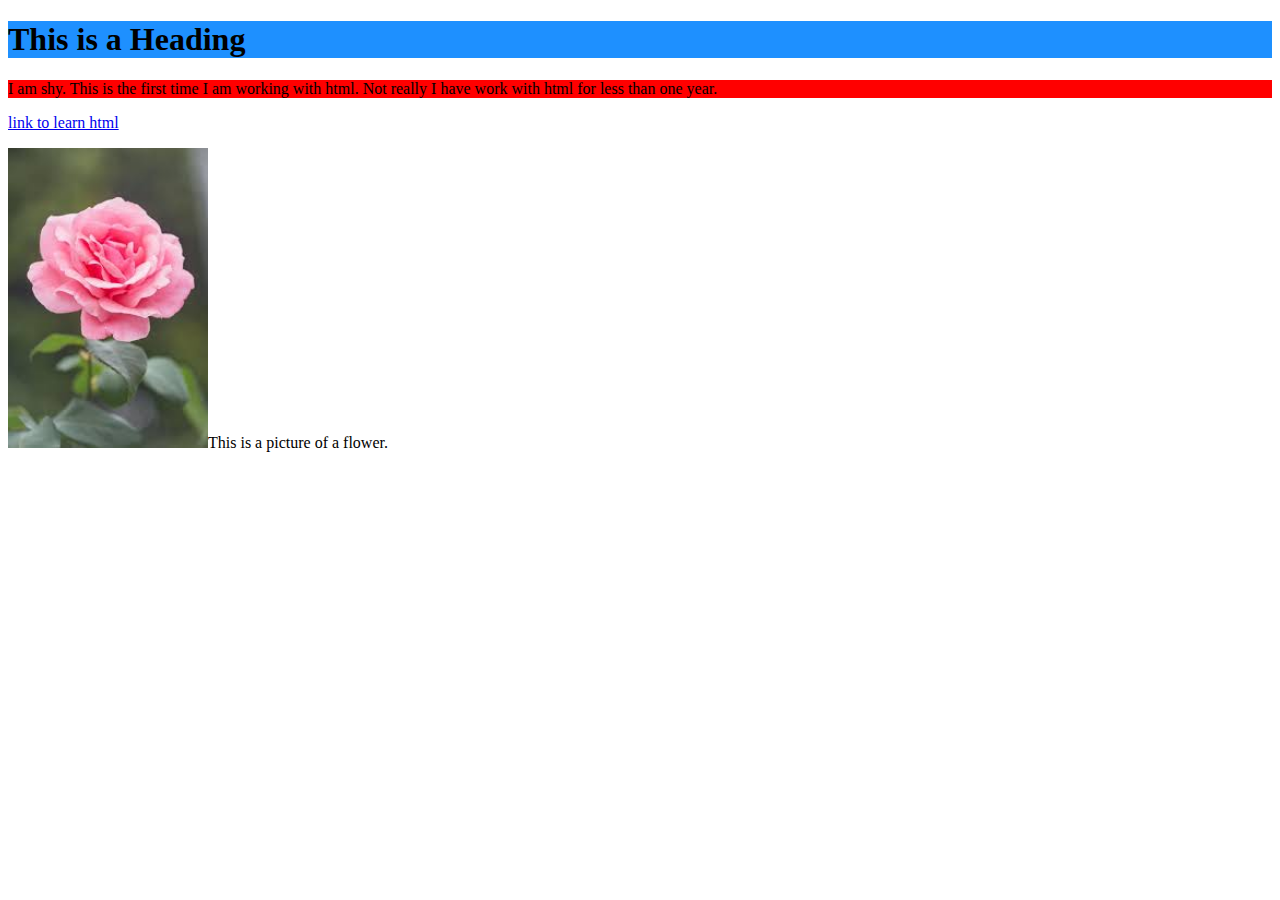
<file: index.html>
<!DOCTYPE html>
<html>
<head>
<title>Page Title</title>
</head>
<body>

<h1 style="background-color:DodgerBlue;">This is a Heading</h1>
<p style="background-color:red;">I am shy. This is the first time I am working with html. Not really I have work with html for less than one year.</p>

<a href="https://www.w3schools.com/html/html_links.asp">link to learn html</a>

<p><img src="[data-uri]" alt="flower" style="width:200px;height:300px;" >This is a picture of a flower.</p>

</body>
</html>
</file>
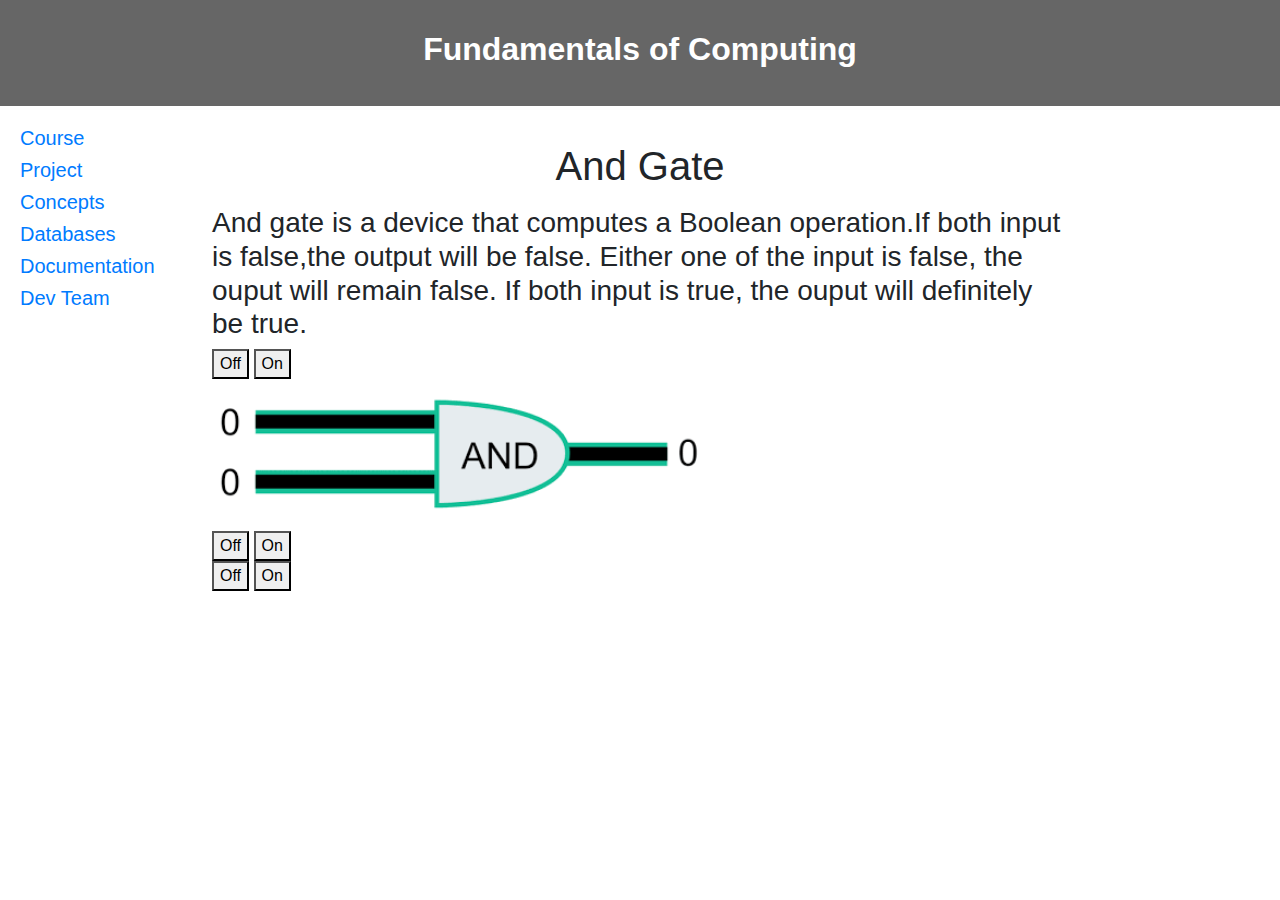
<file: and.html>
<!DOCTYPE html>
<html>
<head>
<title>FoC</title>
<link rel="stylesheet" type="text/css" href="style.css">
<link rel="stylesheet" href="https://maxcdn.bootstrapcdn.com/bootstrap/4.0.0/css/bootstrap.min.css" integrity="sha384-Gn5384xqQ1aoWXA+058RXPxPg6fy4IWvTNh0E263XmFcJlSAwiGgFAW/dAiS6JXm" crossorigin="anonymous">
<meta charset="utf-8">
<meta name="viewport" content="width=device-width, initial-scale=1">

</head>
<body>

<header>
  <h2><b>Fundamentals of Computing</b></h2>
   <title> Project</title>

</header>

<section>
  <nav>
    <ul>
      <li><h5><a href="index.html">Course</a></h5></li>
      <li><h5><a href="project.html">Project</a></h5></li>
      <li><h5><a href="concept.html">Concepts</a></h5></li>
      <li><h5><a href="database.html">Databases</a></h5></li>
      <li><h5><a href="documentation.html">Documentation</a></h5></li>
      <li><h5><a href="aboutme.html">Dev Team</a></h5></li>
 
 </ul>
  </nav>
  
  <article>
<p>

</p>
<h1><center>And Gate </center></h1>
<p></p>
<h3>And gate is a device that computes a Boolean operation.If both input is false,the output will be false.
Either one of the input is false, the ouput will remain false. If both input is true, the ouput will definitely be true.</h3>
<p>
<button onclick="document.getElementById('myImage').src='andgateoff.png'">Off</button>

<button onclick="document.getElementById('myImage').src='andgateon.png'">On</button>
</p>
<p>  
<img id="myImage" src="andgateoff.png" style="width:500px">
</p>
<button onclick="document.getElementById('myImage').src='01off.png'">Off</button>

<button onclick="document.getElementById('myImage').src='andgateon.png'">On</button>

<p> 
<button onclick="document.getElementById('myImage').src='10off.png'">Off</button>
<button onclick="document.getElementById('myImage').src='andgateon.png'">On</button>
</p>

</body>
</html>
</file>
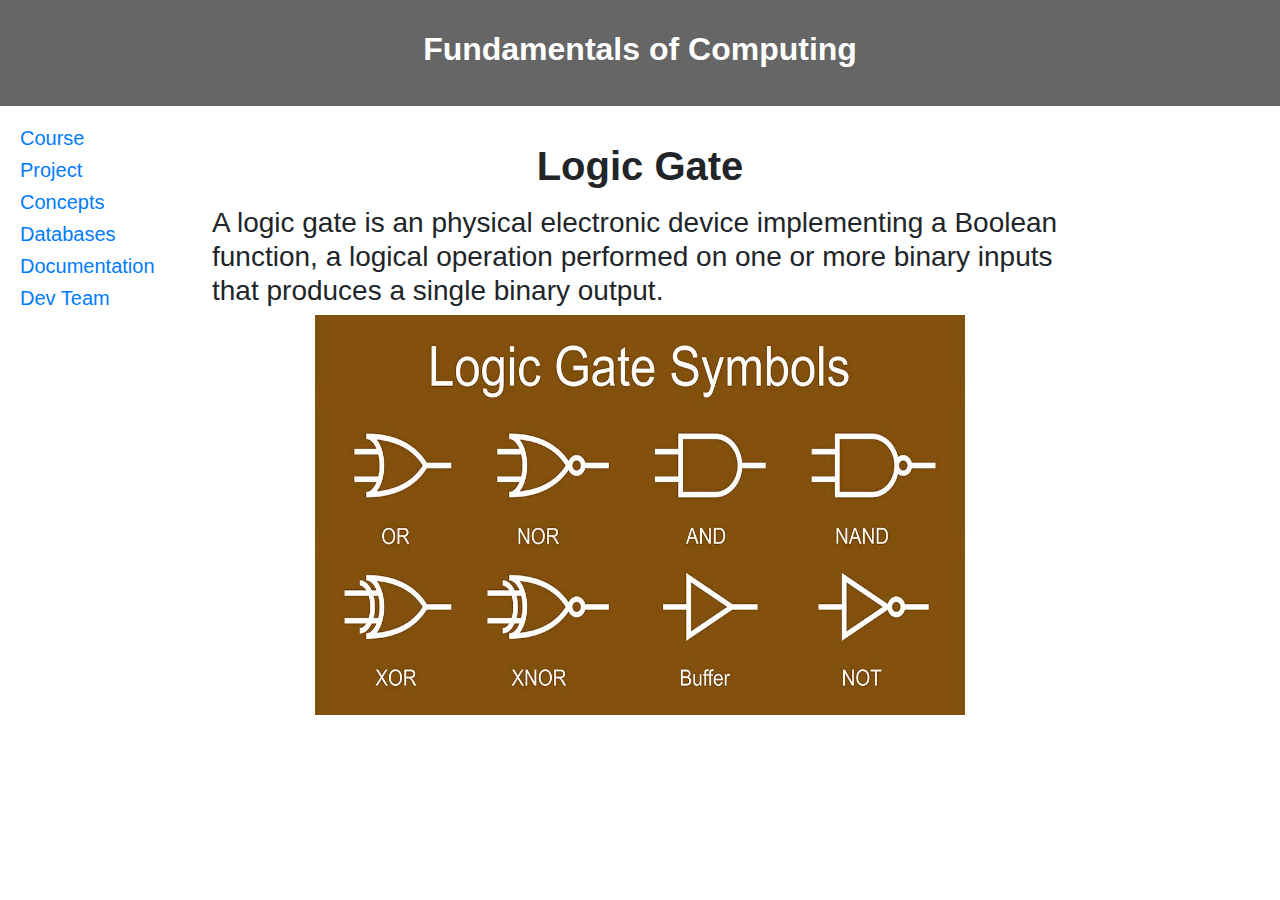
<file: logic.html>
<!DOCTYPE html>
<html>
<head>
<title>FoC</title>
<link rel="stylesheet" type="text/css" href="style.css">
<link rel="stylesheet" href="https://maxcdn.bootstrapcdn.com/bootstrap/4.0.0/css/bootstrap.min.css" integrity="sha384-Gn5384xqQ1aoWXA+058RXPxPg6fy4IWvTNh0E263XmFcJlSAwiGgFAW/dAiS6JXm" crossorigin="anonymous">
<meta charset="utf-8">
<meta name="viewport" content="width=device-width, initial-scale=1">

</head>
<body>

<header>
  <h2><b>Fundamentals of Computing</b></h2>
   <title> Project</title>

</header>

<section>
  <nav>
    <ul>
      <li><h5><a href="index.html">Course</a></h5></li>
      <li><h5><a href="project.html">Project</a></h5></li>
      <li><h5><a href="concept.html">Concepts</a></h5></li>
      <li><h5><a href="database.html">Databases</a></h5></li>
      <li><h5><a href="documentation.html">Documentation</a></h5></li>
      <li><h5><a href="aboutme.html">Dev Team</a></h5></li>
 
 </ul>
  </nav>
  
  <article>
<p>

</p>
  <h1><b><center>Logic Gate </center></b></h1>

<p>
<h3>A logic gate is an physical electronic device implementing a Boolean function, 
a logical operation performed on one or more binary inputs that produces a single binary output.
</h3>
  <center> <img src="logicgatesymbols.jpg" alt="book"width="650" height="400">
	  </center>
</p>

</body>
</html>
</file>
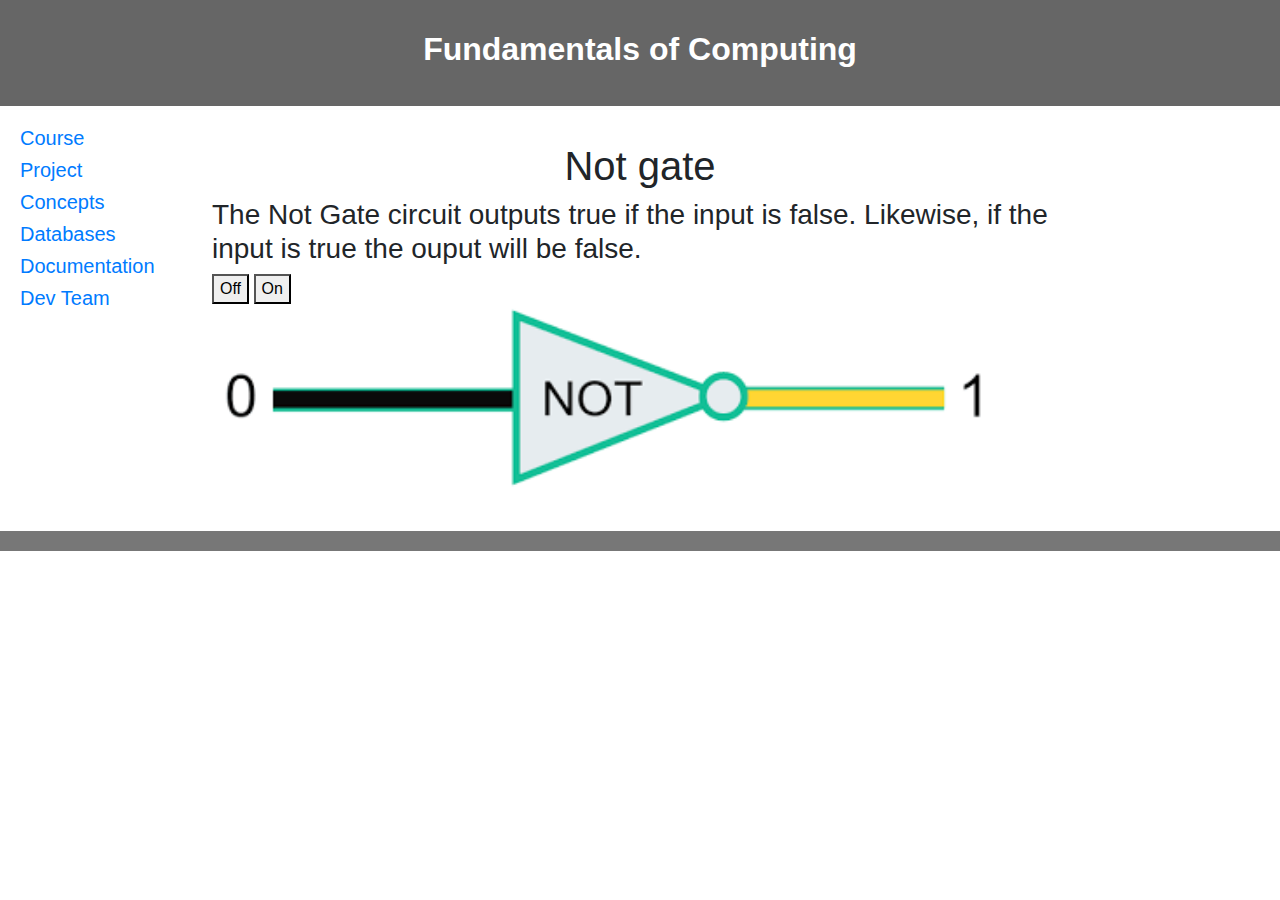
<file: not.html>
<!DOCTYPE html>
<html>
<head>
<title>FoC</title>
<link rel="stylesheet" type="text/css" href="style.css">
<link rel="stylesheet" href="https://maxcdn.bootstrapcdn.com/bootstrap/4.0.0/css/bootstrap.min.css" integrity="sha384-Gn5384xqQ1aoWXA+058RXPxPg6fy4IWvTNh0E263XmFcJlSAwiGgFAW/dAiS6JXm" crossorigin="anonymous">
<meta charset="utf-8">
<meta name="viewport" content="width=device-width, initial-scale=1">

</head>
<body>

<header>
  <h2><b>Fundamentals of Computing</b></h2>
   <title> Project</title>

</header>

<section>
  <nav>
    <ul>
      <li><h5><a href="index.html">Course</a></h5></li>
      <li><h5><a href="project.html">Project</a></h5></li>
      <li><h5><a href="concept.html">Concepts</a></h5></li>
      <li><h5><a href="database.html">Databases</a></h5></li>
      <li><h5><a href="documentation.html">Documentation</a></h5></li>
      <li><h5><a href="aboutme.html">Dev Team</a></h5></li>
 
 </ul>
  </nav>
  
  <article>
<p>
 <h1><center>Not gate </center></h1>
<h3>The Not Gate circuit outputs true if the input is false. 
Likewise, if the input is true the ouput will be false.</h3>

<button onclick="document.getElementById('myImage').src='off.png'">Off</button>


<button onclick="document.getElementById('myImage').src='on.png'">On</button>

<img id="myImage" src="off.png" style="width:800px">
</p>
 
 
 </ul></p>
 
    </article>
</section>

<footer>

</footer>

</body>
</html>
</file>
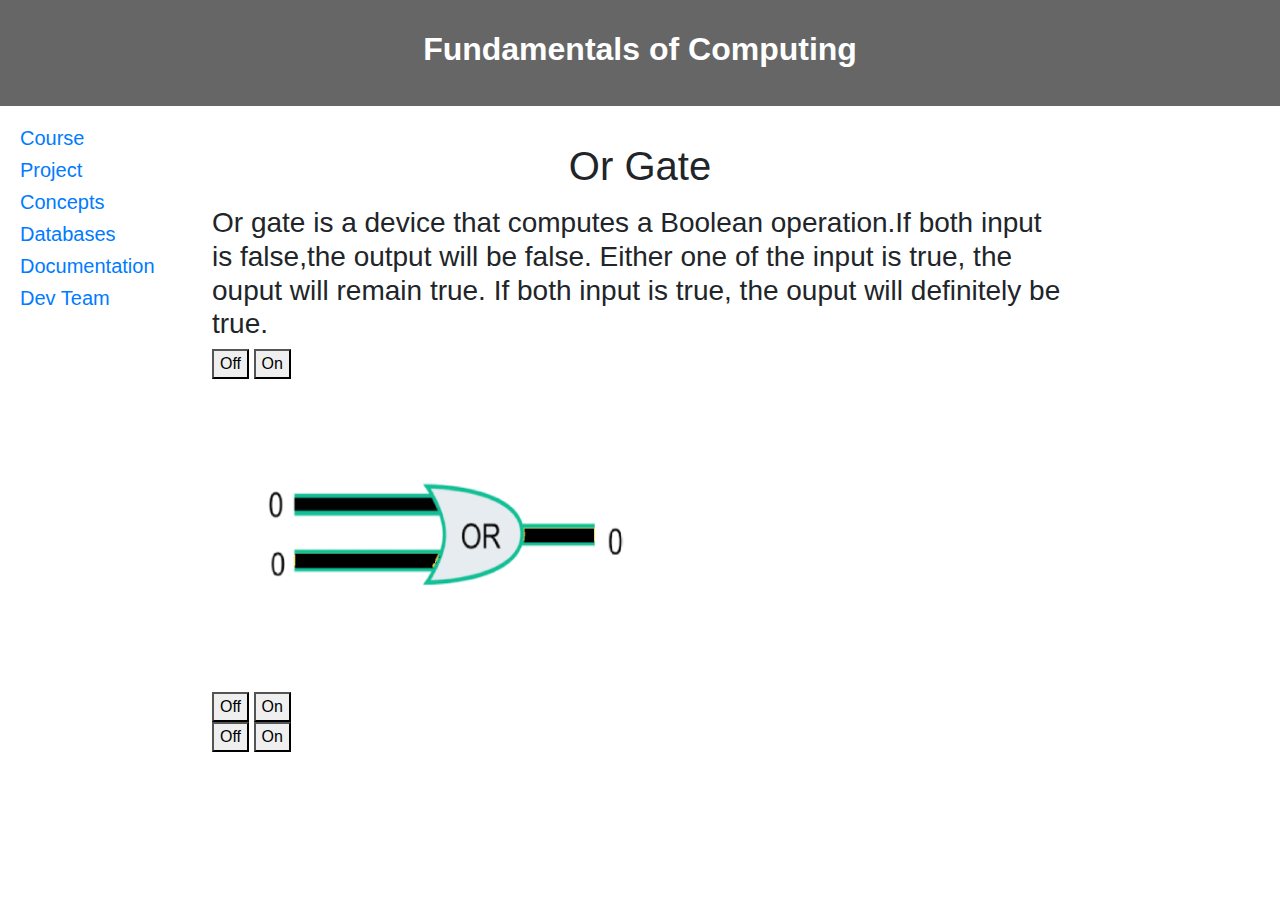
<file: or.html>
<!DOCTYPE html>
<html>
<head>
<title>FoC</title>
<link rel="stylesheet" type="text/css" href="style.css">
<link rel="stylesheet" href="https://maxcdn.bootstrapcdn.com/bootstrap/4.0.0/css/bootstrap.min.css" integrity="sha384-Gn5384xqQ1aoWXA+058RXPxPg6fy4IWvTNh0E263XmFcJlSAwiGgFAW/dAiS6JXm" crossorigin="anonymous">
<meta charset="utf-8">
<meta name="viewport" content="width=device-width, initial-scale=1">

</head>
<body>

<header>
  <h2><b>Fundamentals of Computing</b></h2>
   <title> Project</title>

</header>

<section>
  <nav>
    <ul>
      <li><h5><a href="index.html">Course</a></h5></li>
      <li><h5><a href="project.html">Project</a></h5></li>
      <li><h5><a href="concept.html">Concepts</a></h5></li>
      <li><h5><a href="database.html">Databases</a></h5></li>
      <li><h5><a href="documentation.html">Documentation</a></h5></li>
      <li><h5><a href="aboutme.html">Dev Team</a></h5></li>
 
 </ul>
  </nav>
  
  <article>
<p>

</p>
  <h1><center>Or Gate </center></h1>
<p></p>
<h3>Or gate is a device that computes a Boolean operation.If both input is false,the output will be false.
Either one of the input is true, the ouput will remain true. If both input is true, the ouput will definitely be true.</h3>

<p>
<button onclick="document.getElementById('myImage').src='00or.png'">Off</button>

<button onclick="document.getElementById('myImage').src='01or.png'">On</button>
</p>
<p>  
<img id="myImage" src="00or.png" style="width:500px">
</p>
<button onclick="document.getElementById('myImage').src='00or.png'">Off</button>

<button onclick="document.getElementById('myImage').src='10or.png'">On</button>

<p> 
<button onclick="document.getElementById('myImage').src='00or.png'">Off</button>
<button onclick="document.getElementById('myImage').src='11or.png'">On</button>
</p>

</body>
</html>
</file>
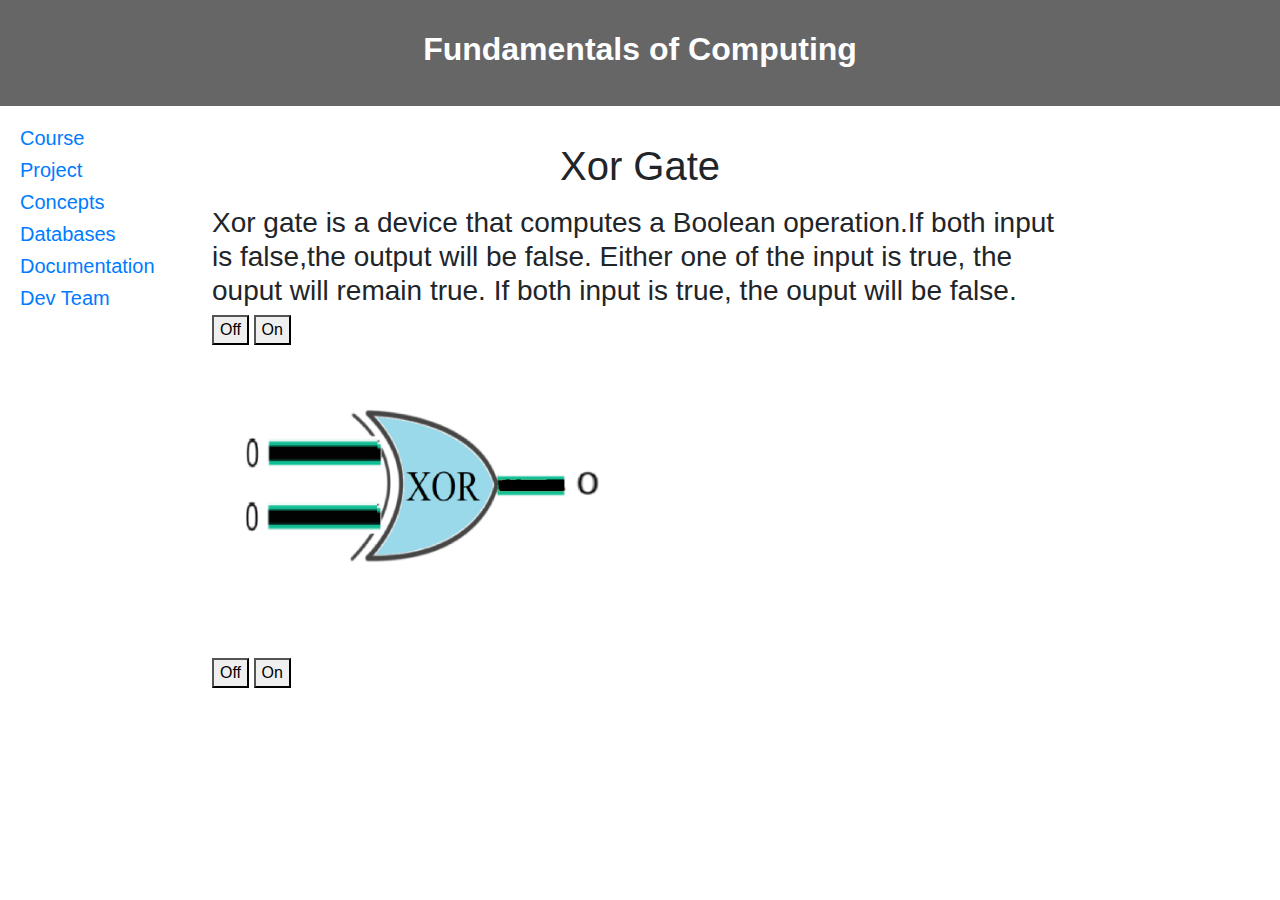
<file: xor.html>
<!DOCTYPE html>
<html>
<head>
<title>FoC</title>
<link rel="stylesheet" type="text/css" href="style.css">
<link rel="stylesheet" href="https://maxcdn.bootstrapcdn.com/bootstrap/4.0.0/css/bootstrap.min.css" integrity="sha384-Gn5384xqQ1aoWXA+058RXPxPg6fy4IWvTNh0E263XmFcJlSAwiGgFAW/dAiS6JXm" crossorigin="anonymous">
<meta charset="utf-8">
<meta name="viewport" content="width=device-width, initial-scale=1">

</head>
<body>

<header>
  <h2><b>Fundamentals of Computing</b></h2>
   <title> Project</title>

</header>

<section>
  <nav>
    <ul>
      <li><h5><a href="index.html">Course</a></h5></li>
      <li><h5><a href="project.html">Project</a></h5></li>
      <li><h5><a href="concept.html">Concepts</a></h5></li>
      <li><h5><a href="database.html">Databases</a></h5></li>
      <li><h5><a href="documentation.html">Documentation</a></h5></li>
      <li><h5><a href="aboutme.html">Dev Team</a></h5></li>
 
 </ul>
  </nav>
  
  <article>
<p>

</p>
  <h1><center>Xor Gate</center> </h1>
<p></p>
<h3>Xor gate is a device that computes a Boolean operation.If both input is false,the output will be false.
Either one of the input is true, the ouput will remain true. If both input is true, the ouput will be false.</h3>

<p>
<button onclick="document.getElementById('myImage').src='00xor.png'">Off</button>

<button onclick="document.getElementById('myImage').src='01xor.png'">On</button>
</p>
<p>  
<img id="myImage" src="00xor.png" style="width:500px">
</p>
<button onclick="document.getElementById('myImage').src='11xor.png'">Off</button>

<button onclick="document.getElementById('myImage').src='10xor.png'">On</button>


</body>
</html>
</file>
<file: style.css>
* {
  box-sizing: border-box;
}

body {
  font-family: Arial, Helvetica, sans-serif;
}

/* Style the header */
header {
  background-color: #666;
  padding: 30px;
  text-align: center;
  font-size: 35px;
  color: white;
}

/* Create two columns/boxes that floats next to each other */
nav {
  float: left;
  width: 15%;
  /*height: 300px;  only for demonstration, should be removed */
  background: #FFFFFF;
  padding: 20px;
}

/* Style the list inside the menu */
nav ul {
  list-style-type: none;
  padding: 0;
}

article {
  float: left;
  padding: 20px;
  width: 70%;
  background-color: #FFFFFF;
  /* height: 300px;  only for demonstration, should be removed */
}

/* Clear floats after the columns */
section:after {
  content: "";
  display: table;
  clear: both;
}

/* Style the footer */
footer {
  background-color: #777;
  padding: 10px;
  text-align: center;
  color: white;
}

/* Responsive layout - makes the two columns/boxes stack on top of each other instead of next to each other, on small screens */
@media (max-width: 600px) {
  nav, article {
    width: 100%;
    height: auto;
  }
}
* {
  box-sizing: border-box;
}

/* Create two equal columns that floats next to each other */
.column {
  float: left;
  width: 50%;
  padding: 10px;
  height: 300px; /* Should be removed. Only for demonstration */
}

/* Clear floats after the columns */
.row:after {
  content: "";
  display: table;
  clear: both;
}
</file>
